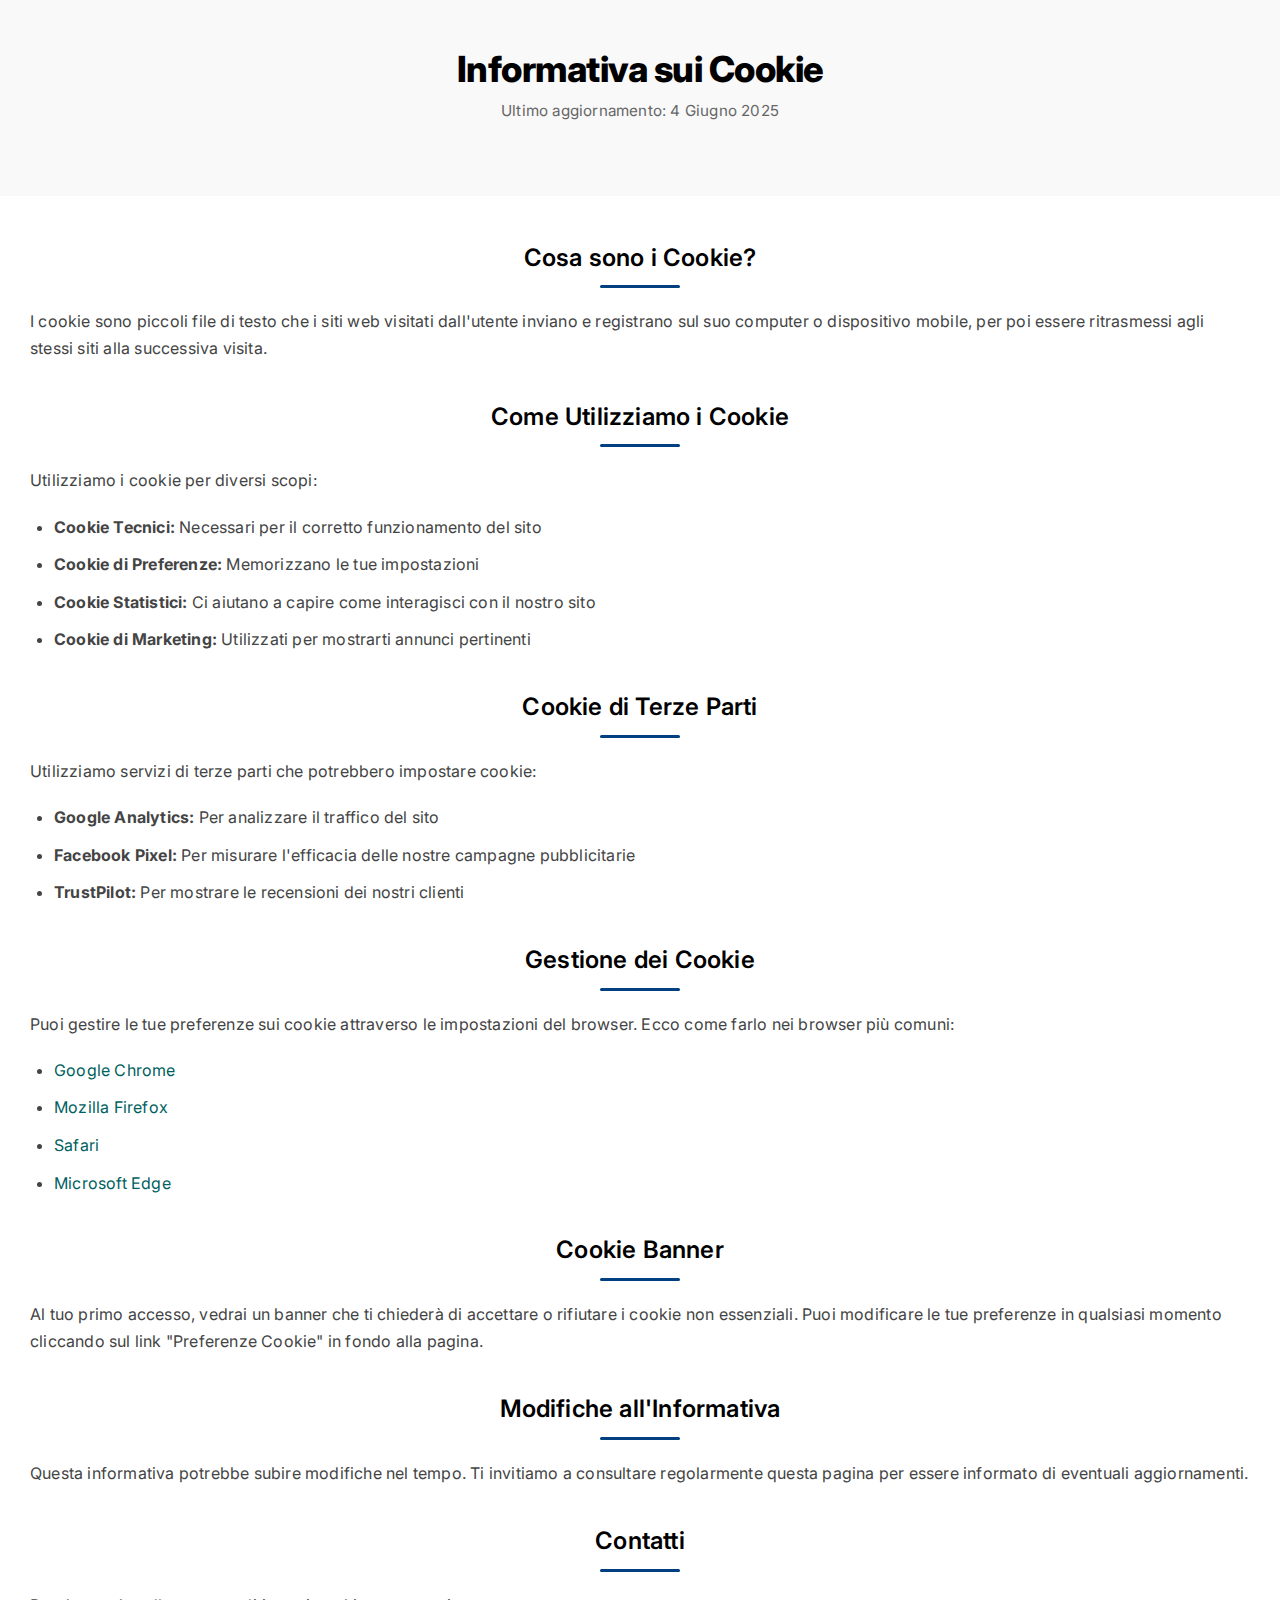
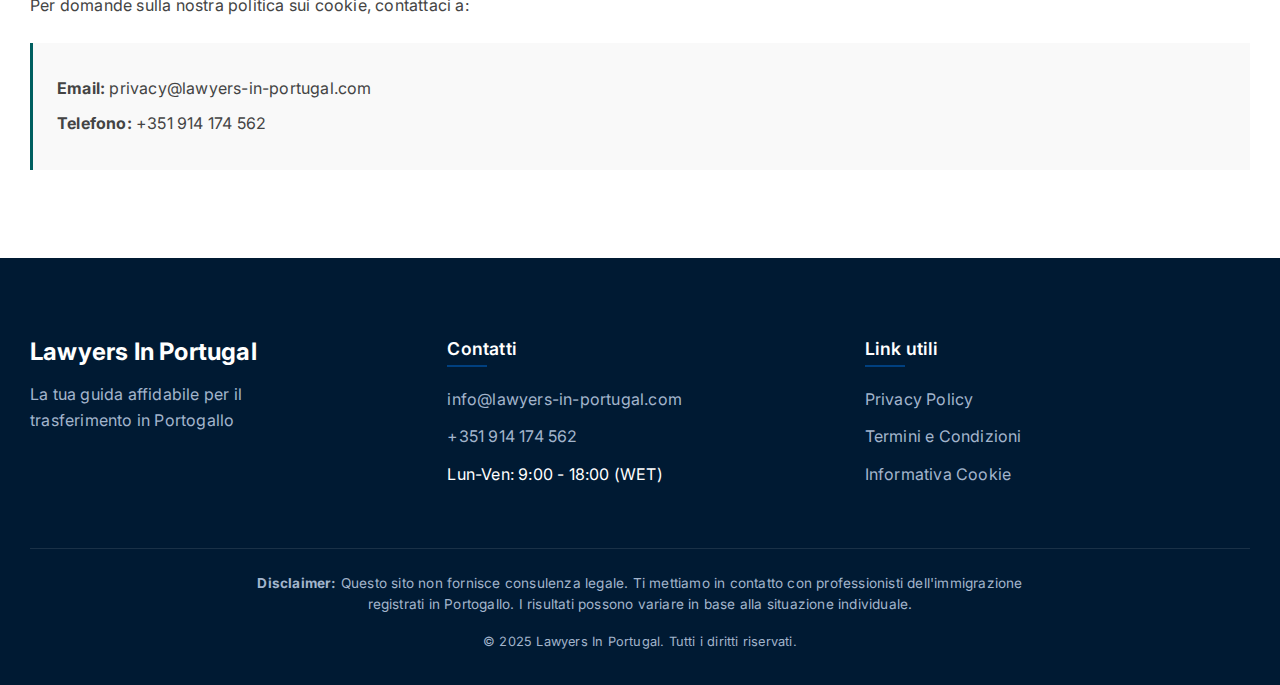
<file: cookies.html>
<!DOCTYPE html>
<html lang="it">
<head>
  <meta charset="UTF-8">
  <meta name="viewport" content="width=device-width, initial-scale=1.0">
  <title>Informativa Cookie - Lawyers In Portugal</title>
  <link rel="stylesheet" href="style.css">
  <link rel="preconnect" href="https://fonts.googleapis.com">
  <link rel="preconnect" href="https://fonts.gstatic.com" crossorigin>
  <link href="https://fonts.googleapis.com/css2?family=Inter:wght@400;500;600;700&display=swap" rel="stylesheet">
</head>
<body>
  <header class="page-header">
    <div class="container">
      <h1>Informativa sui Cookie</h1>
      <p>Ultimo aggiornamento: 4 Giugno 2025</p>
    </div>
  </header>

  <main class="page-content">
    <div class="container">
      <article>
        <h2>Cosa sono i Cookie?</h2>
        <p>I cookie sono piccoli file di testo che i siti web visitati dall'utente inviano e registrano sul suo computer o dispositivo mobile, per poi essere ritrasmessi agli stessi siti alla successiva visita.</p>
        
        <h2>Come Utilizziamo i Cookie</h2>
        <p>Utilizziamo i cookie per diversi scopi:</p>
        <ul>
          <li><strong>Cookie Tecnici:</strong> Necessari per il corretto funzionamento del sito</li>
          <li><strong>Cookie di Preferenze:</strong> Memorizzano le tue impostazioni</li>
          <li><strong>Cookie Statistici:</strong> Ci aiutano a capire come interagisci con il nostro sito</li>
          <li><strong>Cookie di Marketing:</strong> Utilizzati per mostrarti annunci pertinenti</li>
        </ul>

        <h2>Cookie di Terze Parti</h2>
        <p>Utilizziamo servizi di terze parti che potrebbero impostare cookie:</p>
        <ul>
          <li><strong>Google Analytics:</strong> Per analizzare il traffico del sito</li>
          <li><strong>Facebook Pixel:</strong> Per misurare l'efficacia delle nostre campagne pubblicitarie</li>
          <li><strong>TrustPilot:</strong> Per mostrare le recensioni dei nostri clienti</li>
        </ul>

        <h2>Gestione dei Cookie</h2>
        <p>Puoi gestire le tue preferenze sui cookie attraverso le impostazioni del browser. Ecco come farlo nei browser più comuni:</p>
        <ul>
          <li><a href="https://support.google.com/chrome/answer/95647" target="_blank" rel="noopener">Google Chrome</a></li>
          <li><a href="https://support.mozilla.org/it/kb/Attivare%20e%20disattivare%20i%20cookie" target="_blank" rel="noopener">Mozilla Firefox</a></li>
          <li><a href="https://support.apple.com/it-it/guide/safari/sfri11471/mac" target="_blank" rel="noopener">Safari</a></li>
          <li><a href="https://support.microsoft.com/it-it/microsoft-edge/eliminare-i-cookie-in-microsoft-edge-63947406-40ac-c3b8-57b9-2a946a29ae09" target="_blank" rel="noopener">Microsoft Edge</a></li>
        </ul>

        <h2>Cookie Banner</h2>
        <p>Al tuo primo accesso, vedrai un banner che ti chiederà di accettare o rifiutare i cookie non essenziali. Puoi modificare le tue preferenze in qualsiasi momento cliccando sul link "Preferenze Cookie" in fondo alla pagina.</p>

        <h2>Modifiche all'Informativa</h2>
        <p>Questa informativa potrebbe subire modifiche nel tempo. Ti invitiamo a consultare regolarmente questa pagina per essere informato di eventuali aggiornamenti.</p>

        <h2>Contatti</h2>
        <p>Per domande sulla nostra politica sui cookie, contattaci a:</p>
        <address>
          <p><strong>Email:</strong> privacy@lawyers-in-portugal.com</p>
          <p><strong>Telefono:</strong> +351 914 174 562</p>
        </address>
      </article>
    </div>
  </main>

  <footer class="site-footer">
    <div class="container">
      <div class="footer-content">
        <div class="footer-brand">
          <h3>Lawyers In Portugal</h3>
          <p>La tua guida affidabile per il trasferimento in Portogallo</p>
        </div>
        
        <div class="footer-contact">
          <h4>Contatti</h4>
          <ul>
            <li><a href="mailto:info@lawyers-in-portugal.com">info@lawyers-in-portugal.com</a></li>
            <li><a href="tel:+351914174562">+351 914 174 562</a></li>
            <li>Lun-Ven: 9:00 - 18:00 (WET)</li>
          </ul>
        </div>
        
        <div class="footer-legal">
          <h4>Link utili</h4>
          <ul>
            <li><a href="privacy-policy.html">Privacy Policy</a></li>
            <li><a href="terms-conditions.html">Termini e Condizioni</a></li>
            <li><a href="cookies.html">Informativa Cookie</a></li>
          </ul>
        </div>
      </div>
      
      <div class="footer-bottom">
        <p class="disclaimer">
          <strong>Disclaimer:</strong> Questo sito non fornisce consulenza legale. Ti mettiamo in contatto con professionisti dell'immigrazione registrati in Portogallo.
          I risultati possono variare in base alla situazione individuale.
        </p>
        <p class="copyright">
          &copy; 2025 Lawyers In Portugal. Tutti i diritti riservati.
        </p>
      </div>
    </div>
  </footer>

  <script src="script.js"></script>
</body>
</html>
</file>
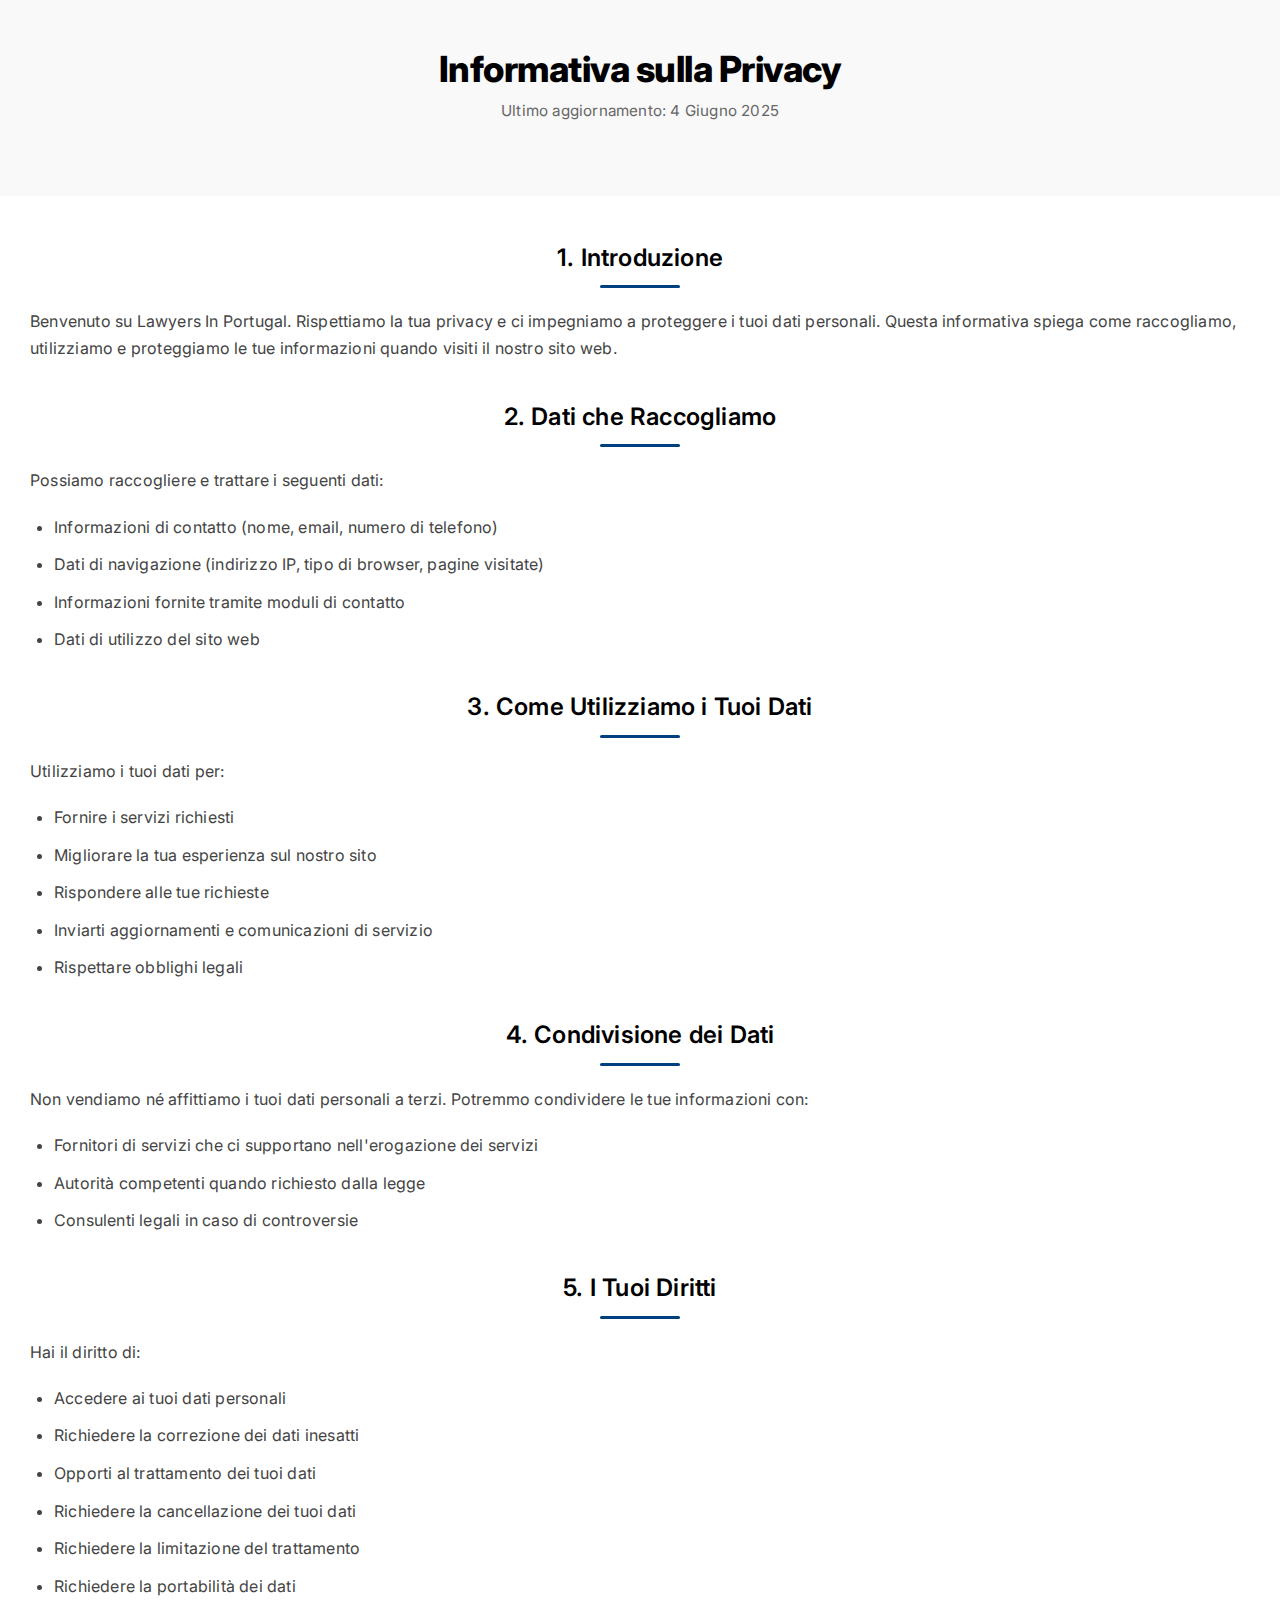
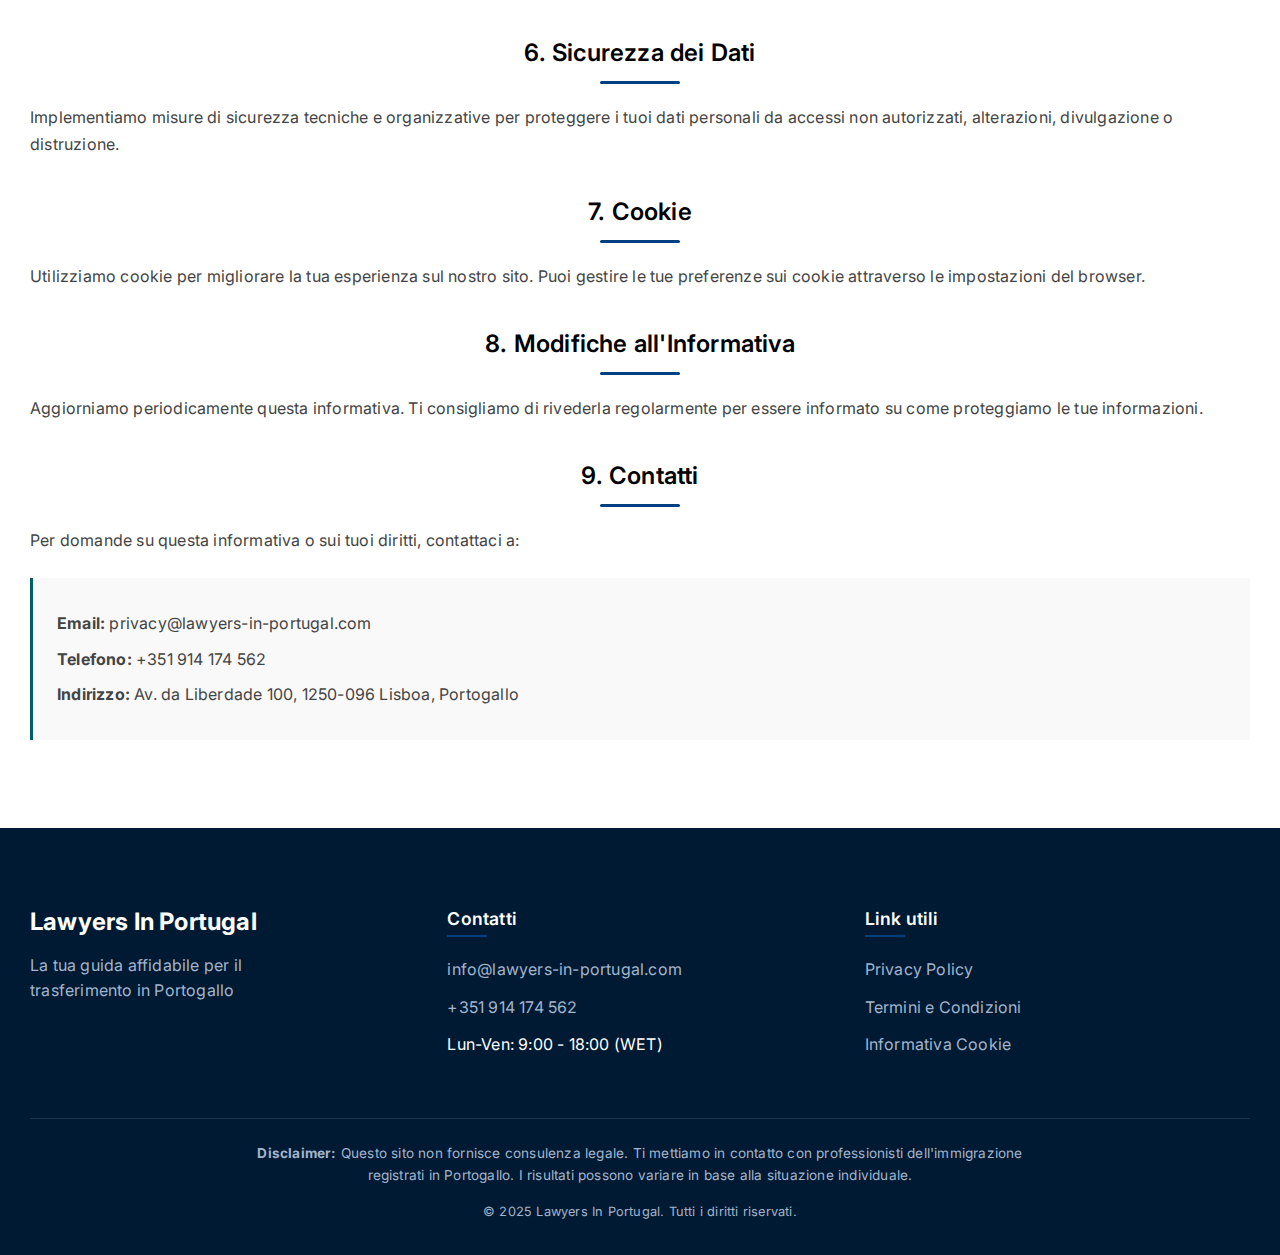
<file: privacy-policy.html>
<!DOCTYPE html>
<html lang="it">
<head>
  <meta charset="UTF-8">
  <meta name="viewport" content="width=device-width, initial-scale=1.0">
  <title>Privacy Policy - Lawyers In Portugal</title>
  <link rel="stylesheet" href="style.css">
  <link rel="preconnect" href="https://fonts.googleapis.com">
  <link rel="preconnect" href="https://fonts.gstatic.com" crossorigin>
  <link href="https://fonts.googleapis.com/css2?family=Inter:wght@400;500;600;700&display=swap" rel="stylesheet">
</head>
<body>
  <header class="page-header">
    <div class="container">
      <h1>Informativa sulla Privacy</h1>
      <p>Ultimo aggiornamento: 4 Giugno 2025</p>
    </div>
  </header>

  <main class="page-content">
    <div class="container">
      <article>
        <h2>1. Introduzione</h2>
        <p>Benvenuto su Lawyers In Portugal. Rispettiamo la tua privacy e ci impegniamo a proteggere i tuoi dati personali. Questa informativa spiega come raccogliamo, utilizziamo e proteggiamo le tue informazioni quando visiti il nostro sito web.</p>
        
        <h2>2. Dati che Raccogliamo</h2>
        <p>Possiamo raccogliere e trattare i seguenti dati:</p>
        <ul>
          <li>Informazioni di contatto (nome, email, numero di telefono)</li>
          <li>Dati di navigazione (indirizzo IP, tipo di browser, pagine visitate)</li>
          <li>Informazioni fornite tramite moduli di contatto</li>
          <li>Dati di utilizzo del sito web</li>
        </ul>

        <h2>3. Come Utilizziamo i Tuoi Dati</h2>
        <p>Utilizziamo i tuoi dati per:</p>
        <ul>
          <li>Fornire i servizi richiesti</li>
          <li>Migliorare la tua esperienza sul nostro sito</li>
          <li>Rispondere alle tue richieste</li>
          <li>Inviarti aggiornamenti e comunicazioni di servizio</li>
          <li>Rispettare obblighi legali</li>
        </ul>

        <h2>4. Condivisione dei Dati</h2>
        <p>Non vendiamo né affittiamo i tuoi dati personali a terzi. Potremmo condividere le tue informazioni con:</p>
        <ul>
          <li>Fornitori di servizi che ci supportano nell'erogazione dei servizi</li>
          <li>Autorità competenti quando richiesto dalla legge</li>
          <li>Consulenti legali in caso di controversie</li>
        </ul>

        <h2>5. I Tuoi Diritti</h2>
        <p>Hai il diritto di:</p>
        <ul>
          <li>Accedere ai tuoi dati personali</li>
          <li>Richiedere la correzione dei dati inesatti</li>
          <li>Opporti al trattamento dei tuoi dati</li>
          <li>Richiedere la cancellazione dei tuoi dati</li>
          <li>Richiedere la limitazione del trattamento</li>
          <li>Richiedere la portabilità dei dati</li>
        </ul>

        <h2>6. Sicurezza dei Dati</h2>
        <p>Implementiamo misure di sicurezza tecniche e organizzative per proteggere i tuoi dati personali da accessi non autorizzati, alterazioni, divulgazione o distruzione.</p>

        <h2>7. Cookie</h2>
        <p>Utilizziamo cookie per migliorare la tua esperienza sul nostro sito. Puoi gestire le tue preferenze sui cookie attraverso le impostazioni del browser.</p>

        <h2>8. Modifiche all'Informativa</h2>
        <p>Aggiorniamo periodicamente questa informativa. Ti consigliamo di rivederla regolarmente per essere informato su come proteggiamo le tue informazioni.</p>

        <h2>9. Contatti</h2>
        <p>Per domande su questa informativa o sui tuoi diritti, contattaci a:</p>
        <address>
          <p><strong>Email:</strong> privacy@lawyers-in-portugal.com</p>
          <p><strong>Telefono:</strong> +351 914 174 562</p>
          <p><strong>Indirizzo:</strong> Av. da Liberdade 100, 1250-096 Lisboa, Portogallo</p>
        </address>
      </article>
    </div>
  </main>

  <footer class="site-footer">
    <div class="container">
      <div class="footer-content">
        <div class="footer-brand">
          <h3>Lawyers In Portugal</h3>
          <p>La tua guida affidabile per il trasferimento in Portogallo</p>
        </div>
        
        <div class="footer-contact">
          <h4>Contatti</h4>
          <ul>
            <li><a href="mailto:info@lawyers-in-portugal.com">info@lawyers-in-portugal.com</a></li>
            <li><a href="tel:+351914174562">+351 914 174 562</a></li>
            <li>Lun-Ven: 9:00 - 18:00 (WET)</li>
          </ul>
        </div>
        
        <div class="footer-legal">
          <h4>Link utili</h4>
          <ul>
            <li><a href="privacy-policy.html">Privacy Policy</a></li>
            <li><a href="terms-conditions.html">Termini e Condizioni</a></li>
            <li><a href="cookies.html">Informativa Cookie</a></li>
          </ul>
        </div>
      </div>
      
      <div class="footer-bottom">
        <p class="disclaimer">
          <strong>Disclaimer:</strong> Questo sito non fornisce consulenza legale. Ti mettiamo in contatto con professionisti dell'immigrazione registrati in Portogallo.
          I risultati possono variare in base alla situazione individuale.
        </p>
        <p class="copyright">
          &copy; 2025 Lawyers In Portugal. Tutti i diritti riservati.
        </p>
      </div>
    </div>
  </footer>

  <script src="script.js"></script>
</body>
</html>
</file>
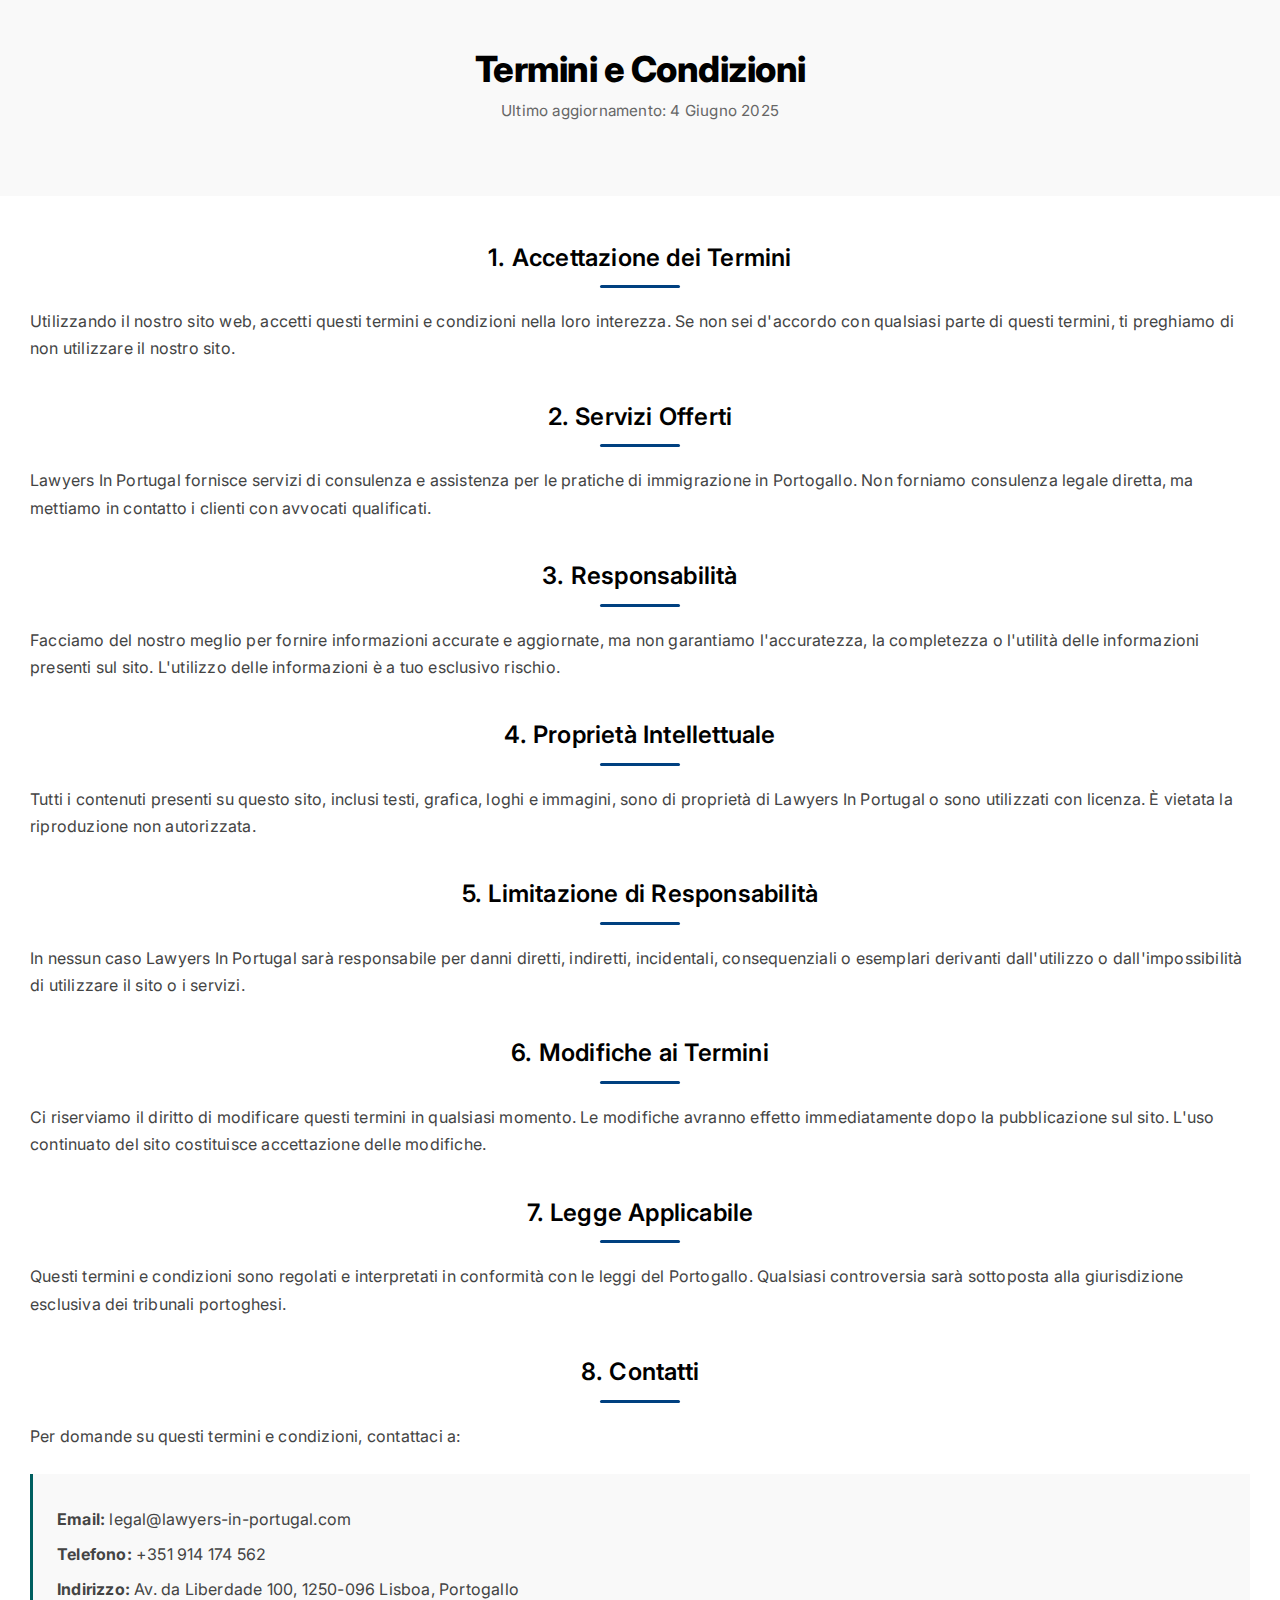
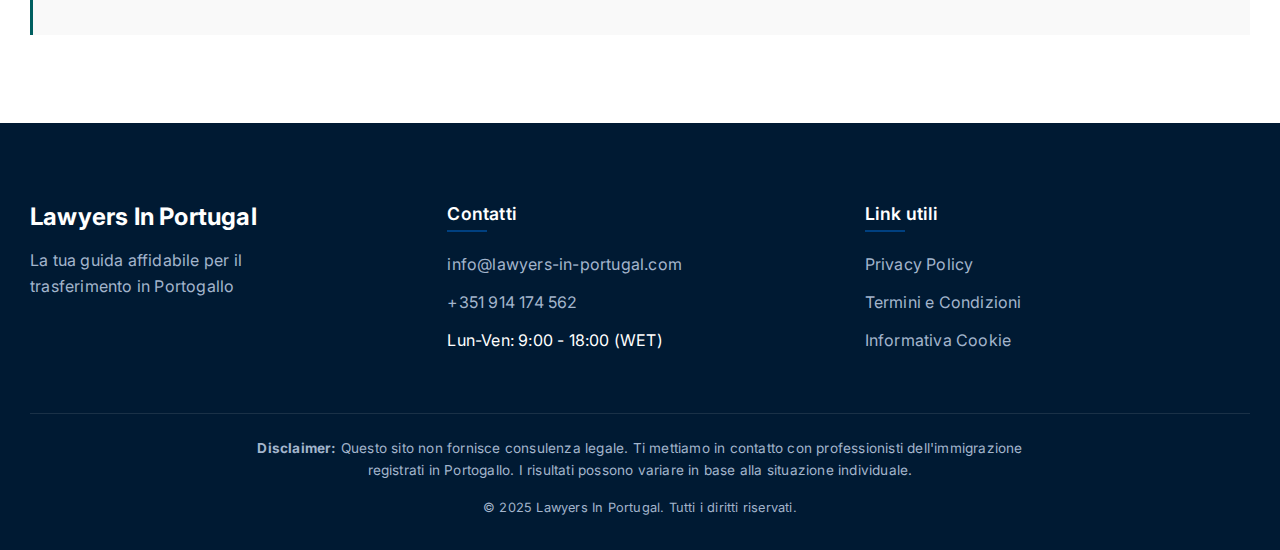
<file: terms-conditions.html>
<!DOCTYPE html>
<html lang="it">
<head>
  <meta charset="UTF-8">
  <meta name="viewport" content="width=device-width, initial-scale=1.0">
  <title>Termini e Condizioni - Lawyers In Portugal</title>
  <link rel="stylesheet" href="style.css">
  <link rel="preconnect" href="https://fonts.googleapis.com">
  <link rel="preconnect" href="https://fonts.gstatic.com" crossorigin>
  <link href="https://fonts.googleapis.com/css2?family=Inter:wght@400;500;600;700&display=swap" rel="stylesheet">
</head>
<body>
  <header class="page-header">
    <div class="container">
      <h1>Termini e Condizioni</h1>
      <p>Ultimo aggiornamento: 4 Giugno 2025</p>
    </div>
  </header>

  <main class="page-content">
    <div class="container">
      <article>
        <h2>1. Accettazione dei Termini</h2>
        <p>Utilizzando il nostro sito web, accetti questi termini e condizioni nella loro interezza. Se non sei d'accordo con qualsiasi parte di questi termini, ti preghiamo di non utilizzare il nostro sito.</p>
        
        <h2>2. Servizi Offerti</h2>
        <p>Lawyers In Portugal fornisce servizi di consulenza e assistenza per le pratiche di immigrazione in Portogallo. Non forniamo consulenza legale diretta, ma mettiamo in contatto i clienti con avvocati qualificati.</p>

        <h2>3. Responsabilità</h2>
        <p>Facciamo del nostro meglio per fornire informazioni accurate e aggiornate, ma non garantiamo l'accuratezza, la completezza o l'utilità delle informazioni presenti sul sito. L'utilizzo delle informazioni è a tuo esclusivo rischio.</p>

        <h2>4. Proprietà Intellettuale</h2>
        <p>Tutti i contenuti presenti su questo sito, inclusi testi, grafica, loghi e immagini, sono di proprietà di Lawyers In Portugal o sono utilizzati con licenza. È vietata la riproduzione non autorizzata.</p>

        <h2>5. Limitazione di Responsabilità</h2>
        <p>In nessun caso Lawyers In Portugal sarà responsabile per danni diretti, indiretti, incidentali, consequenziali o esemplari derivanti dall'utilizzo o dall'impossibilità di utilizzare il sito o i servizi.</p>

        <h2>6. Modifiche ai Termini</h2>
        <p>Ci riserviamo il diritto di modificare questi termini in qualsiasi momento. Le modifiche avranno effetto immediatamente dopo la pubblicazione sul sito. L'uso continuato del sito costituisce accettazione delle modifiche.</p>

        <h2>7. Legge Applicabile</h2>
        <p>Questi termini e condizioni sono regolati e interpretati in conformità con le leggi del Portogallo. Qualsiasi controversia sarà sottoposta alla giurisdizione esclusiva dei tribunali portoghesi.</p>

        <h2>8. Contatti</h2>
        <p>Per domande su questi termini e condizioni, contattaci a:</p>
        <address>
          <p><strong>Email:</strong> legal@lawyers-in-portugal.com</p>
          <p><strong>Telefono:</strong> +351 914 174 562</p>
          <p><strong>Indirizzo:</strong> Av. da Liberdade 100, 1250-096 Lisboa, Portogallo</p>
        </address>
      </article>
    </div>
  </main>

  <footer class="site-footer">
    <div class="container">
      <div class="footer-content">
        <div class="footer-brand">
          <h3>Lawyers In Portugal</h3>
          <p>La tua guida affidabile per il trasferimento in Portogallo</p>
        </div>
        
        <div class="footer-contact">
          <h4>Contatti</h4>
          <ul>
            <li><a href="mailto:info@lawyers-in-portugal.com">info@lawyers-in-portugal.com</a></li>
            <li><a href="tel:+351914174562">+351 914 174 562</a></li>
            <li>Lun-Ven: 9:00 - 18:00 (WET)</li>
          </ul>
        </div>
        
        <div class="footer-legal">
          <h4>Link utili</h4>
          <ul>
            <li><a href="privacy-policy.html">Privacy Policy</a></li>
            <li><a href="terms-conditions.html">Termini e Condizioni</a></li>
            <li><a href="cookies.html">Informativa Cookie</a></li>
          </ul>
        </div>
      </div>
      
      <div class="footer-bottom">
        <p class="disclaimer">
          <strong>Disclaimer:</strong> Questo sito non fornisce consulenza legale. Ti mettiamo in contatto con professionisti dell'immigrazione registrati in Portogallo.
          I risultati possono variare in base alla situazione individuale.
        </p>
        <p class="copyright">
          &copy; 2025 Lawyers In Portugal. Tutti i diritti riservati.
        </p>
      </div>
    </div>
  </footer>

  <script src="script.js"></script>
</body>
</html>
</file>
<file: style.css>
/* Base Styles */
:root {
  --primary: #004080;
  --primary-hover: #003366;
  --primary-light: #e6f0ff;
  --text: #2c3e50;
  --text-light: #626d79;
  --bg-light: #f7f9fc;
  --white: #FFFFFF;
  --border: #E5E5E5;
  --shadow: 0 10px 30px rgba(0, 51, 102, 0.12);
  --accent: #4a90e2;
  --accent-secondary: #34c759;
  --footer-bg: #001a33;
  --gradient-start: #002752;
  --gradient-end: #004080;
  --card-bg: #ffffff;
  --card-shadow: 0 10px 40px rgba(0, 64, 128, 0.1);
  --header-height: 80px;
  --section-spacing: 100px;
}

/* Services Section */
.services-section {
  padding: 6rem 0;
  background: linear-gradient(135deg, var(--bg-light) 0%, #ffffff 100%);
  position: relative;
  overflow: hidden;
}

.services-section::before {
  content: '';
  position: absolute;
  top: 0;
  left: 0;
  width: 100%;
  height: 12px;
  background: linear-gradient(90deg, var(--primary) 0%, var(--accent) 100%);
}

.services-section h2 {
  text-align: center;
  margin-bottom: 3rem;
  color: var(--primary);
  position: relative;
  font-size: 2.5rem;
  font-weight: 700;
}

.services-section h2::after {
  content: '';
  position: absolute;
  bottom: -15px;
  left: 50%;
  transform: translateX(-50%);
  width: 80px;
  height: 3px;
  background: linear-gradient(90deg, var(--primary) 0%, var(--accent) 100%);
}

.services-grid {
  display: grid;
  grid-template-columns: repeat(auto-fit, minmax(300px, 1fr));
  gap: 2.5rem;
  margin-top: 2rem;
}

.service-card {
  background-color: var(--white);
  border-radius: 12px;
  padding: 2.5rem;
  box-shadow: var(--card-shadow);
  transition: all 0.4s ease;
  position: relative;
  overflow: hidden;
  z-index: 1;
  height: 100%;
  display: flex;
  flex-direction: column;
}

.service-card:hover {
  transform: translateY(-15px);
  box-shadow: 0 20px 40px rgba(0, 64, 128, 0.15);
}

.service-card::after {
  content: '';
  position: absolute;
  bottom: 0;
  left: 0;
  width: 100%;
  height: 5px;
  background: linear-gradient(90deg, var(--primary) 0%, var(--accent) 100%);
  transform: scaleX(0);
  transform-origin: right;
  transition: transform 0.4s ease;
  z-index: -1;
}

.service-card:hover::after {
  transform: scaleX(1);
  transform-origin: left;
}

.service-icon {
  width: 80px;
  height: 80px;
  border-radius: 50%;
  display: flex;
  align-items: center;
  justify-content: center;
  margin: 0 auto 1.5rem;
  background: linear-gradient(135deg, rgba(0, 64, 128, 0.1) 0%, rgba(74, 144, 226, 0.1) 100%);
  color: var(--primary);
  transition: all 0.3s ease;
}

.service-card:hover .service-icon {
  background: linear-gradient(135deg, var(--primary) 0%, var(--accent) 100%);
  color: white;
  transform: scale(1.1);
}

.service-card h3 {
  font-size: 1.5rem;
  margin-bottom: 1rem;
  color: var(--primary);
  text-align: center;
  font-weight: 700;
}

.service-card p {
  color: var(--text);
  margin-bottom: 1.5rem;
  line-height: 1.6;
  text-align: center;
}

.service-features {
  list-style: none;
  padding: 0;
  margin: 0 0 1.5rem;
}

.service-features li {
  padding: 0.5rem 0;
  margin-bottom: 0.5rem;
  position: relative;
  padding-left: 1.8rem;
  color: var(--text);
}

.service-features li::before {
  content: '✓';
  position: absolute;
  left: 0;
  top: 0.45rem;
  font-weight: bold;
  color: var(--accent);
}

.service-link {
  display: inline-block;
  color: var(--primary);
  font-weight: 600;
  text-decoration: none;
  transition: all 0.3s ease;
  padding: 0.5rem 0;
  margin-top: auto;
  position: relative;
}

.service-link::after {
  content: '';
  position: absolute;
  bottom: 0;
  left: 0;
  width: 100%;
  height: 2px;
  background-color: var(--accent);
  transform: scaleX(0);
  transform-origin: right;
  transition: transform 0.3s ease;
}

.service-link:hover {
  color: var(--accent);
}

.service-link:hover::after {
  transform: scaleX(1);
  transform-origin: left;
}

@media (max-width: 1024px) {
  .services-grid {
    grid-template-columns: repeat(2, 1fr);
    gap: 2rem;
  }
}

@media (max-width: 768px) {
  .services-section h2 {
    font-size: 2rem;
  }
  
  .services-section {
    padding: 4rem 0;
  }
}

@media (max-width: 576px) {
  .services-grid {
    grid-template-columns: 1fr;
  }
  
  .service-card {
    padding: 2rem;
  }
}

* {
  margin: 0;
  padding: 0;
  box-sizing: border-box;
}

html {
  font-size: 16px;
  scroll-behavior: smooth;
}

body {
  font-family: 'Inter', -apple-system, BlinkMacSystemFont, 'Segoe UI', Roboto, Helvetica, Arial, sans-serif;
  line-height: 1.6;
  color: var(--text);
  background: var(--white);
  -webkit-font-smoothing: antialiased;
  -moz-osx-font-smoothing: grayscale;
  letter-spacing: 0.2px;
}

.container {
  width: 100%;
  max-width: 1280px;
  margin: 0 auto;
  padding: 0 30px;
}

/* Typography */
h1, h2, h3, h4, h5, h6 {
  font-weight: 700;
  line-height: 1.2;
  margin-bottom: 1.5rem;
}

h1 {
  font-size: 3rem;
  letter-spacing: -0.5px;
  background: linear-gradient(to right, var(--white), rgba(255, 255, 255, 0.8));
  -webkit-background-clip: text;
  background-clip: text;
  font-weight: 800;
}

h2 {
  font-size: 2rem;
  text-align: center;
  margin-bottom: 3rem;
  position: relative;
  padding-bottom: 1rem;
}

h2::after {
  content: '';
  position: absolute;
  bottom: 0;
  left: 50%;
  transform: translateX(-50%);
  width: 80px;
  height: 3px;
  background: var(--primary);
  border-radius: 2px;
}

.hero h1 {
  font-size: 3.5rem;
  letter-spacing: -0.5px;
  margin-bottom: 2.5rem;
  font-weight: 800;
  text-shadow: 0 2px 15px rgba(0, 0, 0, 0.25), 0 4px 30px rgba(0, 0, 0, 0.15);
  line-height: 1.2;
  background: linear-gradient(to right, #ffffff 0%, rgba(255, 255, 255, 0.8) 100%);
  -webkit-background-clip: text;
  background-clip: text;
  color: transparent;
  animation: fadeIn 1.2s ease-out forwards;
  position: relative;
  max-width: 800px;
  margin-left: auto;
  margin-right: auto;
}

@keyframes fadeIn {
  from { opacity: 0; transform: translateY(20px); }
  to { opacity: 1; transform: translateY(0); }
}

p {
  margin-bottom: 1.5rem;
  color: var(--text-light);
}

p.disclaimer {
  margin-bottom: 1rem;
  color: #a3b5cc;
}

/* Buttons */
.cta-button {
  display: inline-flex;
  align-items: center;
  justify-content: center;
  gap: 12px;
  background: var(--white);
  color: var(--primary);
  font-weight: 600;
  font-size: 1.125rem;
  padding: 18px 40px;
  border-radius: 50px;
  text-decoration: none;
  transition: all 0.3s cubic-bezier(0.165, 0.84, 0.44, 1);
  border: 2px solid var(--white);
  cursor: pointer;
  letter-spacing: 0.5px;
  box-shadow: 0 10px 25px rgba(0, 0, 0, 0.15);
  position: relative;
  z-index: 1;
  overflow: hidden;
}

/* WhatsApp Button Styling */
.whatsapp-button {
  background-color: #25D366 !important; /* WhatsApp green */
  color: white !important;
  border-color: #25D366 !important;
  position: relative;
  overflow: hidden;
  z-index: 1;
  padding: 18px 40px;
  font-size: 1.25rem;
  font-weight: 700;
  box-shadow: 0 8px 25px rgba(37, 211, 102, 0.4);
  animation: fadeInButton 1.2s ease-out 0.5s forwards;
  opacity: 0;
  transform: translateY(15px);
}

@keyframes fadeInButton {
  from { opacity: 0; transform: translateY(15px); }
  to { opacity: 1; transform: translateY(0); }
}

.whatsapp-button::after {
  content: '';
  position: absolute;
  top: -50%;
  left: -50%;
  width: 200%;
  height: 200%;
  background: linear-gradient(60deg, 
    rgba(255,255,255,0) 10%, 
    rgba(255,255,255,0.2) 20%, 
    rgba(255,255,255,0) 30%);
  transform: rotate(30deg);
  animation: shimmer 3s infinite;
  z-index: -1;
}

@keyframes shimmer {
  0% {
    transform: translateX(-100%) rotate(30deg);
  }
  100% {
    transform: translateX(100%) rotate(30deg);
  }
}

.whatsapp-button:hover {
  background-color: #1da851 !important;
  border-color: #1da851 !important;
  box-shadow: 0 8px 25px rgba(37, 211, 102, 0.3);
  transform: translateY(-3px);
}

.cta-button:hover {
  background: rgba(255, 255, 255, 0.9);
  transform: translateY(-2px);
  box-shadow: 0 8px 25px rgba(0, 0, 0, 0.2);
}

.cta-button svg {
  transition: transform 0.3s ease;
}

.cta-button:hover svg {
  transform: translateX(4px);
}

/* Hero Section */
.hero {
  min-height: 100vh;
  display: flex;
  align-items: center;
  justify-content: center;
  text-align: center;
  position: relative;
  overflow: hidden;
  color: var(--white);
  background-image: url('https://images.unsplash.com/photo-1585208798174-6cedd86e019a?ixlib=rb-4.0.3&auto=format&fit=crop&w=1920&q=80');
  background-size: cover;
  background-position: center;
  background-attachment: fixed;
}

.hero::before {
  content: '';
  position: absolute;
  top: 0;
  left: 0;
  width: 100%;
  height: 100%;
  background: linear-gradient(135deg, rgba(0, 30, 60, 0.85) 0%, rgba(0, 64, 128, 0.8) 100%);
  z-index: 0;
}

.hero .floating-shape {
  position: absolute;
  opacity: 0.1;
  filter: blur(1px);
  pointer-events: none;
  z-index: 1;
}

.hero .shape-1 {
  top: 15%;
  left: 10%;
  width: 300px;
  height: 300px;
  border-radius: 53% 47% 52% 48% / 36% 41% 59% 64%;
  background: rgba(255, 255, 255, 0.1);
  animation: float1 15s ease-in-out infinite alternate;
}

.hero .shape-2 {
  bottom: 15%;
  right: 10%;
  width: 250px;
  height: 250px;
  border-radius: 41% 59% 48% 52% / 50% 46% 54% 50%;
  background: rgba(255, 255, 255, 0.1);
  animation: float2 18s ease-in-out infinite alternate;
}

@keyframes float1 {
  0% { transform: translate(0, 0) rotate(0deg); }
  100% { transform: translate(20px, 20px) rotate(5deg); }
}

@keyframes float2 {
  0% { transform: translate(0, 0) rotate(0deg); }
  100% { transform: translate(-20px, -10px) rotate(-5deg); }
}

.hero::after {
  content: '';
  position: absolute;
  bottom: 0;
  left: 0;
  width: 100%;
  height: 120px;
  background: linear-gradient(to bottom, transparent, rgba(255, 255, 255, 0.99));
  z-index: 1;
}

.hero .container {
  position: relative;
  z-index: 2;
  max-width: 800px;
  padding: 40px;
  backdrop-filter: blur(3px);
  border-radius: 20px;
  background-color: rgba(0, 30, 60, 0.7);
  box-shadow: 0 15px 25px rgba(0, 0, 0, 0.2);
  margin-top: 80px;
}

.trustpilot-widget {
  margin-bottom: 2rem;
  display: inline-block;
}

.trustpilot-widget a {
  display: flex;
  align-items: center;
  justify-content: center;
  gap: 8px;
  font-size: 0.9rem;
  color: var(--text-light);
  text-decoration: none;
}

.trustpilot-widget svg {
  width: 120px;
  height: 24px;
}

/* Header styles */
.header {
  position: absolute;
  top: 20px;
  left: 0;
  width: 100%;
  z-index: 100;
  display: flex;
  justify-content: center;
}

.logo-wrapper {
  position: relative;
  display: inline-block;
}

.logo-background {
  position: relative;
  background: rgba(255, 255, 255, 0.95);
  padding: 6px;
  box-shadow: 0 5px 25px rgba(0, 0, 0, 0.25);
  border-radius: 15px;
  overflow: visible;
  transition: all 0.3s ease;
}

.logo-container {
  width: 120px;
  height: 120px;
  background-color: #003366;
  border-radius: 12px;
  overflow: hidden;
  box-shadow: 0 5px 15px rgba(0, 0, 0, 0.2);
  border: 4px solid #ffffff;
  transition: all 0.3s ease;
  display: flex;
  justify-content: center;
  align-items: center;
}

.logo-img {
  width: 100%;
  height: 100%;
  object-fit: cover;
  transition: transform 0.5s ease;
}

.logo-background:hover {
  background: linear-gradient(to bottom, #ffffff 70%, rgba(255, 255, 255, 0.95));
  box-shadow: 0 8px 30px rgba(0, 0, 0, 0.25);
}

.logo-background:hover .logo-container {
  transform: translateX(-50%) translateY(-5px);
  box-shadow: 0 8px 25px rgba(0, 0, 0, 0.3);
}

.logo-container:hover .logo-img {
  transform: scale(1.05);
}

.header.scrolled {
  position: fixed;
  background: rgba(255, 255, 255, 0.95);
  backdrop-filter: blur(10px);
  -webkit-backdrop-filter: blur(10px);
  box-shadow: 0 5px 20px rgba(0, 0, 0, 0.1);
  padding: 15px 0;
}

.header.scrolled .nav-link {
  color: var(--primary);
}

.header.scrolled .nav-link:hover {
  color: var(--accent);
}

.navbar {
  display: flex;
  justify-content: space-between;
  align-items: center;
}

.nav-menu {
  display: flex;
  list-style: none;
  gap: 2rem;
}

.nav-link {
  color: var(--white);
  text-decoration: none;
  font-weight: 500;
  font-size: 1rem;
  transition: all 0.3s ease;
  position: relative;
}

.nav-link:hover {
  color: var(--accent);
}

.nav-link::after {
  content: '';
  position: absolute;
  bottom: -5px;
  left: 0;
  width: 0;
  height: 2px;
  background: var(--accent);
  transition: width 0.3s ease;
}

.nav-link:hover::after {
  width: 100%;
}

.mobile-menu-toggle {
  display: none;
  background: none;
  border: none;
  cursor: pointer;
  color: var(--white);
  font-size: 1.5rem;
}

/* Mobile Menu */
@media (max-width: 768px) {
  .mobile-menu-toggle {
    display: block;
  }

  .nav-menu {
    position: fixed;
    top: 0;
    right: -100%;
    width: 80%;
    height: 100vh;
    background: var(--white);
    flex-direction: column;
    align-items: center;
    justify-content: center;
    transition: right 0.3s ease;
    box-shadow: -5px 0 20px rgba(0, 0, 0, 0.1);
    z-index: 101;
  }

  .nav-menu.active {
    right: 0;
  }

  .nav-link {
    color: var(--primary);
    font-size: 1.2rem;
  }

  .mobile-menu-close {
    position: absolute;
    top: 20px;
    right: 20px;
    background: none;
    border: none;
    font-size: 1.5rem;
    cursor: pointer;
    color: var(--primary);
  }
}

/* Loading Screen */
.loader {
  position: fixed;
  top: 0;
  left: 0;
  width: 100%;
  height: 100%;
  background-color: var(--white);
  display: flex;
  justify-content: center;
  align-items: center;
  z-index: 9999;
  transition: opacity 0.8s ease-in-out, visibility 0.8s;
}

.logo-container {
  width: 120px;
  height: 120px;
  position: relative;
  display: flex;
  justify-content: center;
  align-items: center;
}

.logo-container::before {
  content: '';
  position: absolute;
  width: 100%;
  height: 100%;
  border-radius: 50%;
  border: 3px solid rgba(0, 51, 102, 0.1);
  border-top-color: var(--primary);
  animation: spin 1.5s linear infinite;
  box-sizing: border-box;
}

.logo-loader {
  max-width: 80px;
  max-height: 80px;
  border-radius: 50%;
  object-fit: contain;
  animation: pulse 2s infinite ease-in-out;
}

@keyframes spin {
  0% { transform: rotate(0deg); }
  100% { transform: rotate(360deg); }
}

@keyframes pulse {
  0% { transform: scale(0.95); opacity: 0.7; }
  50% { transform: scale(1); opacity: 1; }
  100% { transform: scale(0.95); opacity: 0.7; }
}

.loader.hidden {
  opacity: 0;
  visibility: hidden;
}

/* Header styles */
.header {
  padding: 20px 0;
  position: absolute;
  width: 100%;
  z-index: 10;
  background: rgba(255, 255, 255, 0.95);
  backdrop-filter: blur(10px);
  -webkit-backdrop-filter: blur(10px);
  border-bottom: 1px solid rgba(0, 51, 102, 0.08);
  box-shadow: 0 2px 15px rgba(0, 0, 0, 0.05);
}

.header .container {
  display: flex;
  align-items: center;
  justify-content: center;
  padding: 5px 0;
}

.header-logo {
  display: flex;
  align-items: center;
  justify-content: center;
  transition: transform 0.3s ease;
}

.header-logo:hover {
  transform: scale(1.02);
}

.logo-circle {
  width: 100px;
  height: 100px;
  border-radius: 50%;
  overflow: hidden;
  background: var(--primary-color);
  display: flex;
  align-items: center;
  justify-content: center;
  box-shadow: 0 5px 20px rgba(0, 51, 102, 0.15);
  border: 2px solid var(--primary-color);
  transition: transform 0.3s ease, box-shadow 0.3s ease;
  position: relative;
  z-index: 20;
  padding: 0;
  margin: 0;
}

.logo-circle:hover {
  transform: scale(1.05);
  box-shadow: 0 6px 20px rgba(0, 0, 0, 0.15);
}

.header-logo img {
  width: 70px;
  height: 70px;
  object-fit: contain;
  object-position: center;
  display: block;
  padding: 0;
  margin: 0;
}

/* Portugal Showcase Section */
.portugal-showcase {
  padding: 100px 0;
  background: linear-gradient(to bottom, var(--bg-light), #ffffff);
  position: relative;
  overflow: hidden;
}

.showcase-grid {
  display: grid;
  grid-template-columns: repeat(3, 1fr);
  gap: 30px;
}

.showcase-item {
  position: relative;
  border-radius: 12px;
  overflow: hidden;
  box-shadow: var(--shadow);
  transition: transform 0.4s ease, box-shadow 0.4s ease;
}

.showcase-item:hover {
  transform: translateY(-10px);
  box-shadow: 0 15px 35px rgba(0, 51, 102, 0.15);
}

.showcase-image {
  position: relative;
  height: 400px;
  overflow: hidden;
  background-color: var(--primary-color);
}

.parallax-image {
  width: 100%;
  height: 100%;
  object-fit: cover;
  transition: transform 0.8s ease;
  display: block;
}

.showcase-item:hover .parallax-image {
  transform: scale(1.05);
}

.showcase-content {
  position: absolute;
  bottom: 0;
  left: 0;
  width: 100%;
  padding: 25px;
  background: linear-gradient(to top, rgba(0, 0, 0, 0.8), transparent);
  color: #fff;
  transform: translateY(70px);
  transition: transform 0.4s ease;
}

.showcase-item:hover .showcase-content {
  transform: translateY(0);
}

.showcase-content h3 {
  font-size: 1.5rem;
  font-weight: 600;
  margin-bottom: 10px;
}

.showcase-content p {
  font-size: 0.95rem;
  margin: 0;
  color: rgba(255, 255, 255, 0.9);
  opacity: 0;
  transform: translateY(20px);
  transition: opacity 0.4s ease, transform 0.4s ease;
}

.showcase-item:hover .showcase-content p {
  opacity: 1;
  transform: translateY(0);
}

@media (max-width: 992px) {
  .showcase-grid {
    grid-template-columns: repeat(2, 1fr);
  }
}

@media (max-width: 768px) {
  .showcase-grid {
    grid-template-columns: 1fr;
  }
  
  .showcase-image {
    height: 350px;
  }
  
  .showcase-content {
    transform: translateY(0);
  }
  
  .showcase-content p {
    opacity: 1;
    transform: translateY(0);
  }
}

/* Testimonials Section */
.testimonials {
  padding: 120px 0;
  background: var(--bg-light);
  position: relative;
  overflow: hidden;
  border-top: 1px solid rgba(0, 51, 102, 0.08);
  border-bottom: 1px solid rgba(0, 51, 102, 0.08);
}

.carousel-container {
  position: relative;
  max-width: 1200px;
  margin: 0 auto;
  padding: 0 20px;
  margin: 0 -15px;
}

.carousel-track {
  display: flex;
  transition: transform 0.3s ease;
}

.testimonial-group {
  display: flex;
  flex: 0 0 100%;
  gap: 30px;
  padding: 20px 10px;
  justify-content: center;
}

.testimonial-card {
  flex: 1;
  background-color: var(--white);
  border-radius: 10px;
  padding: 30px;
  box-shadow: 0 10px 25px rgba(0, 51, 102, 0.1);
  min-width: 280px;
  max-width: 380px;
  position: relative;
  transition: transform 0.3s ease, box-shadow 0.3s ease;
  border-top: 4px solid #003366;
}

.testimonial-card:hover {
  transform: translateY(-5px);
  box-shadow: 0 15px 30px rgba(0, 51, 102, 0.1);
}

.testimonial-avatar {
  display: flex;
  align-items: center;
  margin-bottom: 20px;
}

.avatar-image {
  width: 60px;
  height: 60px;
  border-radius: 50%;
  object-fit: cover;
  border: 3px solid var(--primary-color);
}

.rating {
  margin-left: 15px;
  color: #FFD700; /* Gold color for stars */
  font-size: 18px;
  letter-spacing: 2px;
}

.testimonial-meta {
  display: flex;
  justify-content: space-between;
  margin-top: 15px;
  font-size: 0.85rem;
  color: var(--primary-color);
  border-top: 1px solid rgba(0, 51, 102, 0.1);
  padding-top: 10px;
}

.testimonial-text {
  font-style: italic;
  margin-bottom: 1.5rem;
  color: var(--text);
  font-size: 1rem;
  line-height: 1.6;
}

.testimonial-author {
  margin-top: 20px;
  text-align: right;
}

.testimonial-author .name {
  font-weight: 700;
  display: block;
  color: #003366;
}

.testimonial-author .title {
  font-size: 0.9em;
  color: var(--text-light);
}

.carousel {
  position: relative;
  margin: 0 auto;
  padding: 0 70px;
}

.carousel-container {
  margin: 0 auto;
  overflow: hidden;
  position: relative;
}

.carousel-dots {
  display: flex;
  justify-content: center;
  margin-top: 30px;
  position: relative;
  z-index: 20;
}

.carousel-dot {
  width: 12px;
  height: 12px;
  border-radius: 50%;
  background-color: rgba(0, 51, 102, 0.2);
  margin: 0 5px;
  cursor: pointer;
  border: none;
  transition: background-color 0.3s ease, transform 0.2s ease;
}

.carousel-dot.active {
  background-color: var(--primary-color);
  transform: scale(1.2);
}

.carousel-prev, .carousel-next {
  background: var(--primary-color);
  border: none;
  border-radius: 50%;
  width: 50px;
  height: 50px;
  display: flex;
  align-items: center;
  justify-content: center;
  cursor: pointer;
  box-shadow: 0 5px 15px rgba(0, 0, 0, 0.15);
  color: var(--white);
  transition: all 0.3s ease;
  position: absolute;
  top: 50%;
  transform: translateY(-50%);
  z-index: 20;
  opacity: 0.9;
}

.carousel-prev {
  left: 0;
}

.carousel-next {
  right: 0;
}

.carousel-prev:hover, .carousel-next:hover {
  background-color: var(--primary-color);
  opacity: 1;
  box-shadow: 0 8px 20px rgba(0, 0, 0, 0.2);
  transform: translateY(-50%) scale(1.05);
}

@media (max-width: 992px) {
  .testimonial-group {
    flex-wrap: wrap;
  }
  
  .testimonial-card {
    min-width: 45%;
  }
}

@media (max-width: 768px) {
  .testimonial-group {
    flex-direction: column;
    align-items: center;
  }
  
  .testimonial-card {
    width: 100%;
    max-width: 450px;
  }
  
  .carousel-prev, .carousel-next {
    transform: translateY(0);
    top: auto;
    bottom: -60px;
  }
  
  .carousel-prev {
    left: calc(50% - 60px);
  }
  
  .carousel-next {
    right: calc(50% - 60px);
  }
  
  .carousel-dots {
    margin-top: 80px;
  }
}

/* Footer */
.site-footer {
  background-color: var(--footer-bg);
  padding: 5rem 0 2rem;
  color: var(--white);
  font-family: 'Inter', -apple-system, BlinkMacSystemFont, 'Segoe UI', Roboto, Helvetica, Arial, sans-serif;
}

.footer-content {
  display: grid;
  grid-template-columns: repeat(auto-fit, minmax(250px, 1fr));
  gap: 2rem;
  margin-bottom: 3rem;
}

.footer-brand h3 {
  color: var(--white);
  font-size: 1.5rem;
  font-weight: 700;
  margin-bottom: 1rem;
}

.footer-brand p {
  color: #a3b5cc;
  line-height: 1.6;
  max-width: 300px;
}

.footer-contact h4,
.footer-legal h4 {
  color: var(--white);
  font-size: 1.1rem;
  margin-bottom: 1.25rem;
  font-weight: 600;
  position: relative;
  padding-bottom: 0.5rem;
}

.footer-contact h4::after,
.footer-legal h4::after {
  content: '';
  position: absolute;
  left: 0;
  bottom: 0;
  width: 40px;
  height: 2px;
  background-color: var(--primary);
}

.footer-contact ul,
.footer-legal ul {
  list-style: none;
  padding: 0;
  margin: 0;
}

.footer-contact li,
.footer-legal li {
  margin-bottom: 0.75rem;
}

.footer-contact a,
.footer-legal a {
  color: #a3b5cc;
  text-decoration: none;
  transition: color 0.2s ease;
  display: inline-block;
  position: relative;
}

.footer-contact a:hover,
.footer-legal a:hover {
  color: var(--primary);
}

.footer-contact a::after {
  content: '→';
  margin-left: 5px;
  opacity: 0;
  transition: all 0.2s ease;
  position: relative;
  left: -5px;
}

.footer-contact a:hover::after {
  opacity: 1;
  left: 5px;
}

.footer-legal a::after {
  content: '';
  position: absolute;
  width: 0;
  height: 1px;
  bottom: -2px;
  left: 0;
  background-color: var(--white);
  transition: width 0.3s ease;
}

.footer-legal a:hover::after {
  width: 100%;
}

.footer-bottom {
  margin-top: 3rem;
  padding-top: 1.5rem;
  border-top: 1px solid rgba(255, 255, 255, 0.1);
  text-align: center;
}

.disclaimer {
  color: #a3b5cc;
  font-size: 0.85rem;
  line-height: 1.6;
  max-width: 800px;
  margin: 0 auto 1.5rem;
  padding: 0 1rem;
}

.copyright {
  color: #a3b5cc;
  font-size: 0.8rem;
  margin: 0;
}

/* Responsive Footer */
@media (max-width: 768px) {
  .footer-content {
    grid-template-columns: 1fr;
    gap: 2.5rem;
  }
  
  .footer-brand p {
    max-width: 100%;
  }
  
  .footer-bottom {
    text-align: left;
  }
  
  .disclaimer {
    text-align: left;
    padding: 0;
  }
}

/* Page-specific styles for legal pages */
.page-header {
  background-color: #f9f9f9;
  padding: 3rem 0;
  margin-bottom: 3rem;
  text-align: center;
}

.page-header h1 {
  color: #000;
  font-size: 2.25rem;
  margin-bottom: 0.5rem;
}

.page-header p {
  color: #666;
  font-size: 0.95rem;
}

.page-content {
  padding-bottom: 4rem;
}

.page-content h2 {
  color: #000;
  font-size: 1.5rem;
  margin: 2.5rem 0 1.25rem;
  font-weight: 600;
}

.page-content h3 {
  color: #333;
  font-size: 1.25rem;
  margin: 2rem 0 1rem;
  font-weight: 600;
}

.page-content p {
  color: #444;
  line-height: 1.7;
  margin-bottom: 1.25rem;
}

.page-content ul, 
.page-content ol {
  margin-bottom: 1.5rem;
  padding-left: 1.5rem;
}

.page-content li {
  margin-bottom: 0.75rem;
  line-height: 1.6;
  color: #444;
}

.page-content a {
  color: #005F60;
  text-decoration: none;
  transition: color 0.2s ease;
}

.page-content a:hover {
  color: #004d4d;
  text-decoration: underline;
}

.page-content address {
  font-style: normal;
  margin: 1.5rem 0;
  padding: 1.5rem;
  background-color: #f9f9f9;
  border-left: 3px solid #005F60;
}

.page-content address p {
  margin: 0.5rem 0;
}

/* Responsive adjustments for legal pages */
@media (max-width: 768px) {
  .page-header {
    padding: 2rem 0;
  }
  
  .page-header h1 {
    font-size: 1.75rem;
  }
  
  .page-content h2 {
    font-size: 1.35rem;
  }
  
  .page-content h3 {
    font-size: 1.15rem;
  }
}

/* Responsive Styles */
@media (max-width: 1024px) {
  .testimonial-card {
    flex: 0 0 calc(50% - 15px);
  }
}

@media (max-width: 768px) {
  html {
    font-size: 15px;
  }
  
  .hero {
    padding: 80px 0;
  }
  
  h1 {
    font-size: 2rem;
  }
  
  h2 {
    font-size: 1.75rem;
    margin-bottom: 2.5rem;
  }
  
  .testimonial-card {
    flex: 0 0 85%;
    margin: 0 10px;
  }
  
  .carousel-nav {
    margin-top: 1.5rem;
  }
}

@media (max-width: 480px) {
  .hero {
    padding: 60px 0;
  }
  
  h1 {
    font-size: 1.75rem;
  }
  
  h2 {
    font-size: 1.5rem;
  }
  
  .cta-button {
    width: 100%;
    padding: 14px 24px;
  }
  
  .testimonial-card {
    flex: 0 0 90%;
    padding: 24px 20px;
  }
}

/* Animation */
@keyframes fadeIn {
  from { opacity: 0; transform: translateY(20px); }
  to { opacity: 1; transform: translateY(0); }
}

.hero .container {
  animation: fadeIn 0.8s ease-out forwards;
}

.testimonial-card {
  opacity: 0;
  animation: fadeIn 0.6s ease-out forwards;
}

.testimonial-card:nth-child(1) { animation-delay: 0.1s; }
.testimonial-card:nth-child(2) { animation-delay: 0.2s; }
.testimonial-card:nth-child(3) { animation-delay: 0.3s; }
.testimonial-card:nth-child(4) { animation-delay: 0.4s; }
.testimonial-card:nth-child(5) { animation-delay: 0.5s; }

/* FAQ Section */
.faq-section {
  padding: 6rem 0;
  background-color: var(--bg-light);
}

.faq-section h2 {
  text-align: center;
  margin-bottom: 0.5rem;
  color: var(--primary);
}

.section-subtitle {
  text-align: center;
  margin-bottom: 3rem;
  color: var(--text-light);
  font-size: 1.1rem;
}

.accordion {
  max-width: 900px;
  margin: 0 auto;
  box-shadow: 0 5px 15px rgba(0, 0, 0, 0.1);
  border-radius: 10px;
  overflow: hidden;
}

.accordion-item {
  background-color: white;
  border-bottom: 1px solid rgba(0, 0, 0, 0.1);
}

.accordion-item:last-child {
  border-bottom: none;
}

.accordion-button {
  display: flex;
  justify-content: space-between;
  align-items: center;
  width: 100%;
  padding: 1.5rem;
  background-color: #fff;
  border: none;
  text-align: left;
  font-size: 1.1rem;
  font-weight: 600;
  color: var(--primary);
  cursor: pointer;
  transition: background-color 0.3s ease;
}

.accordion-button:hover {
  background-color: rgba(0, 0, 0, 0.02);
}

.accordion-button span {
  flex: 1;
}

.accordion-icon {
  width: 20px;
  height: 20px;
  transition: transform 0.3s ease;
}

.accordion-item.active .accordion-icon {
  transform: rotate(180deg);
}

.accordion-content {
  max-height: 0;
  overflow: hidden;
  transition: max-height 0.3s ease, padding 0.3s ease;
}

.accordion-item.active .accordion-content {
  max-height: 500px;
  padding: 0 1.5rem 1.5rem;
}

.accordion-content p {
  margin: 0;
  line-height: 1.6;
  color: var(--text);
}

/* Contact Section */
.contact-section {
  padding: 6rem 0;
  background: linear-gradient(135deg, rgba(0, 48, 73, 0.95) 0%, rgba(0, 63, 96, 0.95) 100%), url('images/portugal-bg.jpg') center center/cover;
  color: #fff;
}

.contact-wrapper {
  display: grid;
  grid-template-columns: 1fr 1.2fr;
  gap: 3rem;
  align-items: start;
}

.contact-info h2 {
  color: #fff;
  margin-bottom: 1.5rem;
  font-size: 2.5rem;
}

.contact-intro {
  font-size: 1.1rem;
  margin-bottom: 2.5rem;
  line-height: 1.6;
  opacity: 0.9;
  max-width: 90%;
}

.contact-method {
  display: flex;
  align-items: flex-start;
  margin-bottom: 1.5rem;
}

.contact-icon {
  width: 42px;
  height: 42px;
  border-radius: 50%;
  background-color: rgba(255, 255, 255, 0.15);
  display: flex;
  align-items: center;
  justify-content: center;
  margin-right: 1rem;
  transition: background-color 0.3s ease;
}

.contact-method:hover .contact-icon {
  background-color: var(--accent);
}

.contact-method h4 {
  margin: 0 0 0.25rem;
  font-weight: 600;
  color: #fff;
}

.contact-method p {
  margin: 0;
  opacity: 0.85;
}

.social-links {
  display: flex;
  margin-top: 2.5rem;
}

.social-link {
  width: 40px;
  height: 40px;
  border-radius: 50%;
  background-color: rgba(255, 255, 255, 0.15);
  display: flex;
  align-items: center;
  justify-content: center;
  margin-right: 0.75rem;
  transition: background-color 0.3s ease, transform 0.3s ease;
  color: #fff;
}

.social-link:hover {
  background-color: var(--accent);
  transform: translateY(-3px);
}

.social-link svg {
  width: 18px;
  height: 18px;
}

.contact-form-wrapper {
  background-color: #fff;
  border-radius: 12px;
  padding: 2.5rem;
  box-shadow: 0 10px 30px rgba(0, 0, 0, 0.15);
}

.contact-form {
  display: grid;
  grid-template-columns: 1fr 1fr;
  gap: 1.5rem;
}

.form-group {
  margin-bottom: 1rem;
}

.form-group:nth-child(3),
.form-group:nth-child(4),
.form-group:nth-child(5) {
  grid-column: span 2;
}

label {
  display: block;
  margin-bottom: 0.5rem;
  color: var(--primary);
  font-weight: 600;
  font-size: 0.9rem;
}

input[type="text"],
input[type="email"],
select,
textarea {
  width: 100%;
  padding: 0.85rem 1rem;
  border: 1px solid rgba(0, 0, 0, 0.1);
  border-radius: 6px;
  background-color: #f9f9f9;
  transition: border-color 0.3s ease, box-shadow 0.3s ease;
}

input[type="text"]:focus,
input[type="email"]:focus,
select:focus,
textarea:focus {
  outline: none;
  border-color: var(--accent);
  box-shadow: 0 0 0 3px rgba(74, 144, 226, 0.15);
}

select {
  appearance: none;
  background-image: url("data:image/svg+xml,%3Csvg xmlns='http://www.w3.org/2000/svg' width='16' height='16' viewBox='0 0 24 24' fill='none' stroke='%23555' stroke-width='2' stroke-linecap='round' stroke-linejoin='round'%3E%3Cpolyline points='6 9 12 15 18 9'%3E%3C/polyline%3E%3C/svg%3E");
  background-repeat: no-repeat;
  background-position: right 1rem center;
  background-size: 16px;
}

textarea {
  resize: vertical;
  min-height: 120px;
}

.form-checkbox {
  display: flex;
  align-items: flex-start;
}

.form-checkbox input[type="checkbox"] {
  margin-top: 0.25rem;
  margin-right: 0.75rem;
  flex-shrink: 0;
}

.form-checkbox label {
  font-weight: 400;
  font-size: 0.85rem;
  margin-bottom: 0;
  color: var(--text);
  line-height: 1.5;
}

.btn-submit {
  grid-column: 2;
  justify-self: end;
  padding: 0.85rem 2rem;
  background-color: var(--primary);
  color: white;
  border: none;
  border-radius: 6px;
  font-weight: 600;
  cursor: pointer;
  transition: background-color 0.3s ease, transform 0.3s ease;
}

.btn-submit:hover {
  background-color: var(--primary-hover);
  transform: translateY(-2px);
}

/* About Portugal Section */
.about-portugal-section {
  padding: 6rem 0;
  background-color: var(--bg-light);
}

.about-portugal-section h2 {
  text-align: center;
  margin-bottom: 0.5rem;
  color: var(--primary);
}

.features-grid {
  display: grid;
  grid-template-columns: repeat(4, 1fr);
  gap: 2rem;
  margin: 3rem 0 4rem;
}

.feature-card {
  background-color: white;
  padding: 2rem;
  border-radius: 12px;
  box-shadow: var(--shadow);
  transition: transform 0.3s ease, box-shadow 0.3s ease;
  text-align: center;
}

.feature-card:hover {
  transform: translateY(-10px);
  box-shadow: 0 15px 35px rgba(0, 51, 102, 0.12);
}

.feature-icon {
  width: 70px;
  height: 70px;
  border-radius: 50%;
  background: linear-gradient(135deg, var(--primary-light), rgba(74, 144, 226, 0.15));
  display: flex;
  align-items: center;
  justify-content: center;
  margin: 0 auto 1.5rem;
  color: var(--primary);
}

.feature-card h3 {
  margin: 0 0 1rem;
  color: var(--primary);
  font-weight: 700;
}

.portugal-highlights {
  display: grid;
  grid-template-columns: 1fr 1fr;
  gap: 3rem;
  align-items: center;
  margin-top: 5rem;
}

.highlight-image {
  position: relative;
  overflow: hidden;
}

.rounded-image {
  width: 100%;
  height: 450px;
  object-fit: cover;
  border-radius: 12px;
  box-shadow: var(--shadow);
  transition: transform 0.5s ease;
}

.highlight-image:hover .rounded-image {
  transform: scale(1.05);
}

.highlight-content h3 {
  margin: 0 0 1.5rem;
  font-size: 2.2rem;
  font-weight: 700;
  color: var(--primary);
}

.highlight-content p {
  margin-bottom: 2rem;
  font-size: 1.1rem;
  line-height: 1.7;
  color: var(--text);
}

.highlight-list {
  list-style: none;
  padding: 0;
  margin: 0 0 2.5rem;
}

.highlight-list li {
  display: flex;
  align-items: center;
  margin-bottom: 1rem;
}

.highlight-icon {
  width: 26px;
  height: 26px;
  border-radius: 50%;
  background-color: rgba(74, 144, 226, 0.15);
  display: flex;
  align-items: center;
  justify-content: center;
  margin-right: 1rem;
  color: var(--accent);
}

.highlight-icon svg {
  width: 16px;
  height: 16px;
}

/* Mobile Menu Styles */
.mobile-menu-toggle {
  display: none;
  background: none;
  border: none;
  cursor: pointer;
  padding: 0.5rem;
  color: var(--text);
  transition: color 0.3s ease;
}

.mobile-menu-toggle svg {
  stroke: var(--primary);
  transition: stroke 0.3s ease;
}

.mobile-menu-toggle:hover svg {
  stroke: var(--accent);
}

.header.scrolled {
  background-color: rgba(255, 255, 255, 0.98);
  box-shadow: 0 5px 20px rgba(0, 0, 0, 0.1);
}

.header.header-hidden {
  transform: translateY(-100%);
}

@media (max-width: 992px) {
  .features-grid {
    grid-template-columns: repeat(2, 1fr);
    gap: 1.5rem;
  }
  
  .portugal-highlights {
    grid-template-columns: 1fr;
    gap: 2rem;
  }
  
  .highlight-image {
    order: 2;
  }
  
  .highlight-content {
    order: 1;
  }
  
  .contact-wrapper {
    grid-template-columns: 1fr;
    gap: 3rem;
  }
  
  .contact-info {
    order: 2;
  }
  
  .contact-form-wrapper {
    order: 1;
  }
  
  .mobile-menu-toggle {
    display: block;
  }
  
  .nav-menu {
    position: fixed;
    top: 80px;
    left: 0;
    flex-direction: column;
    width: 100%;
    background-color: white;
    box-shadow: 0 10px 20px rgba(0, 0, 0, 0.1);
    padding: 2rem 0;
    transform: translateY(-150%);
    opacity: 0;
    visibility: hidden;
    transition: all 0.3s ease;
    z-index: 999;
  }
  
  .nav-menu.active {
    transform: translateY(0);
    opacity: 1;
    visibility: visible;
  }
  
  .nav-menu li {
    margin: 0;
    width: 100%;
    text-align: center;
  }
  
  .nav-link {
    display: block;
    padding: 1rem 0;
    font-size: 1.1rem;
  }
  
  .header.menu-open {
    background-color: white;
  }
  
  .mobile-menu-toggle.active svg {
    stroke: var(--accent);
  }
}

@media (max-width: 576px) {
  .features-grid {
    grid-template-columns: 1fr;
  }
  
  .form-group:nth-child(1),
  .form-group:nth-child(2) {
    grid-column: span 2;
  }
  
  .btn-submit {
    grid-column: span 2;
    width: 100%;
  }
}
</file>
